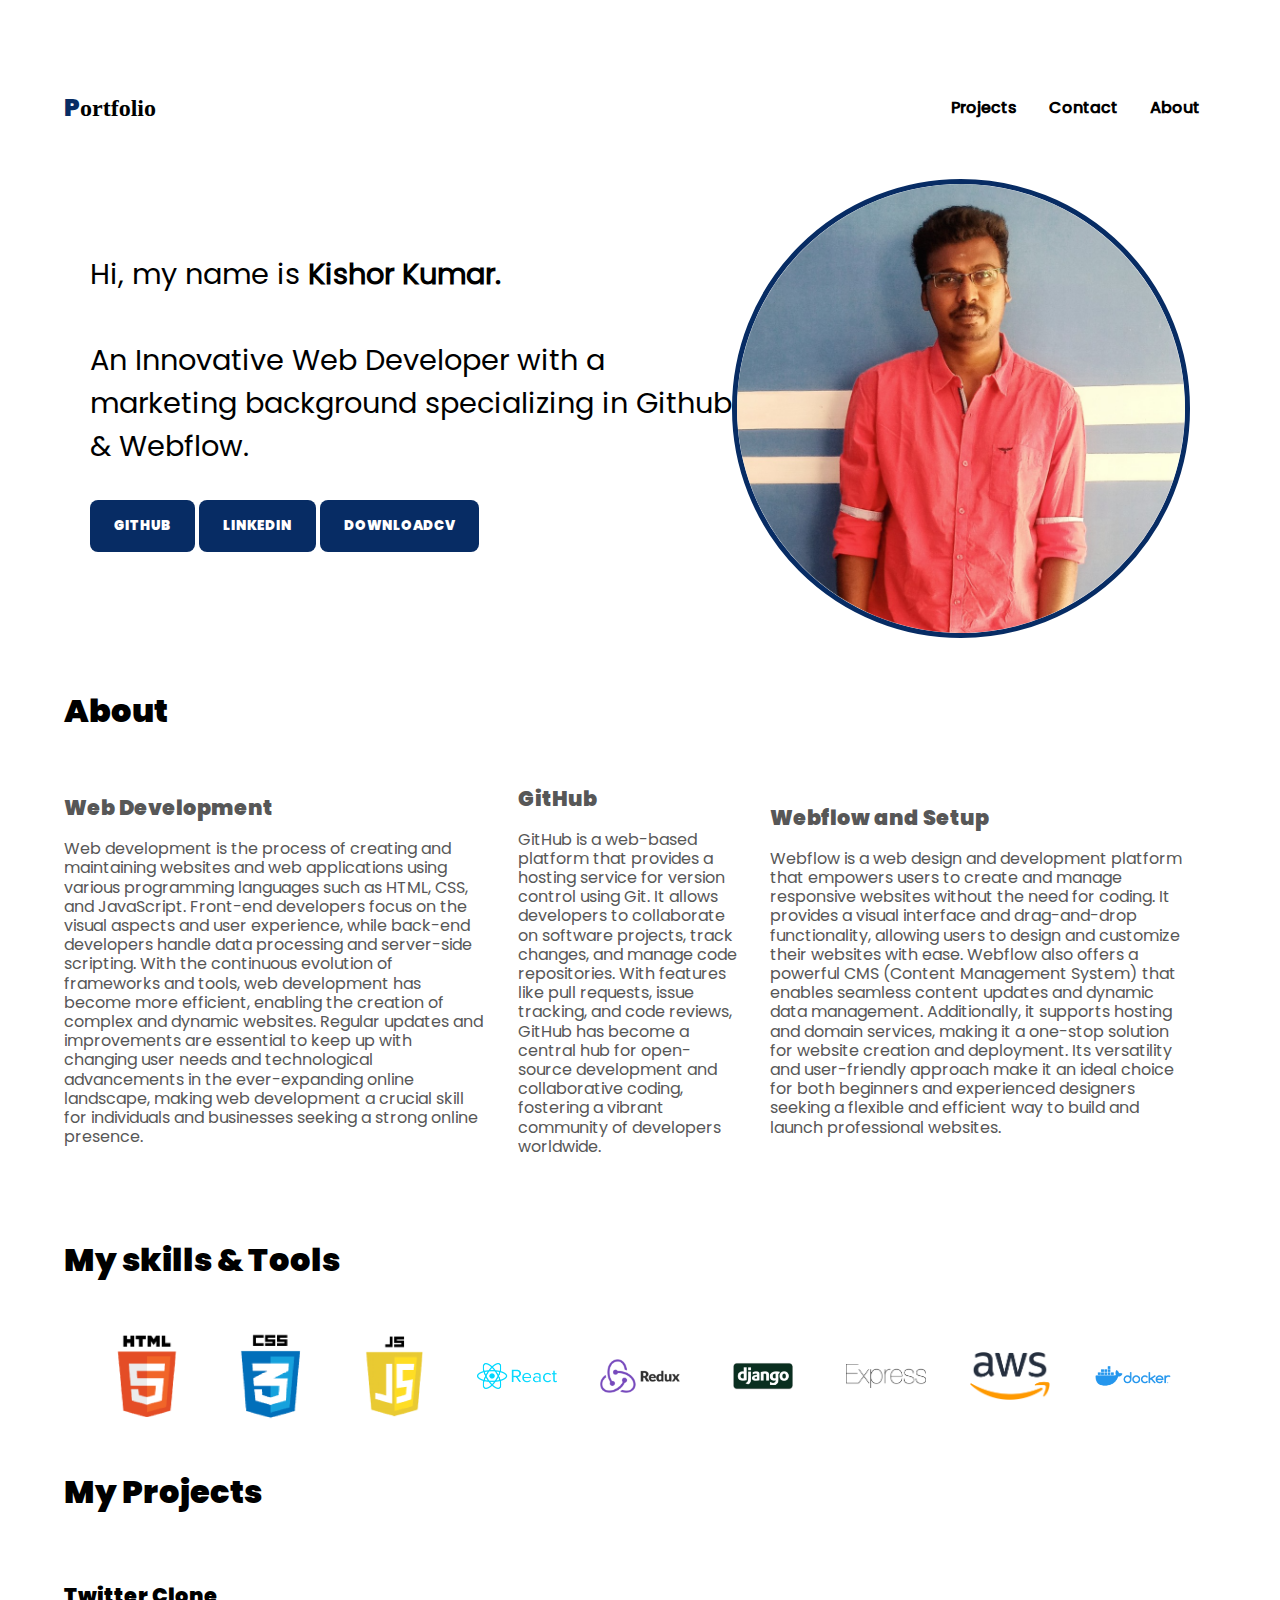
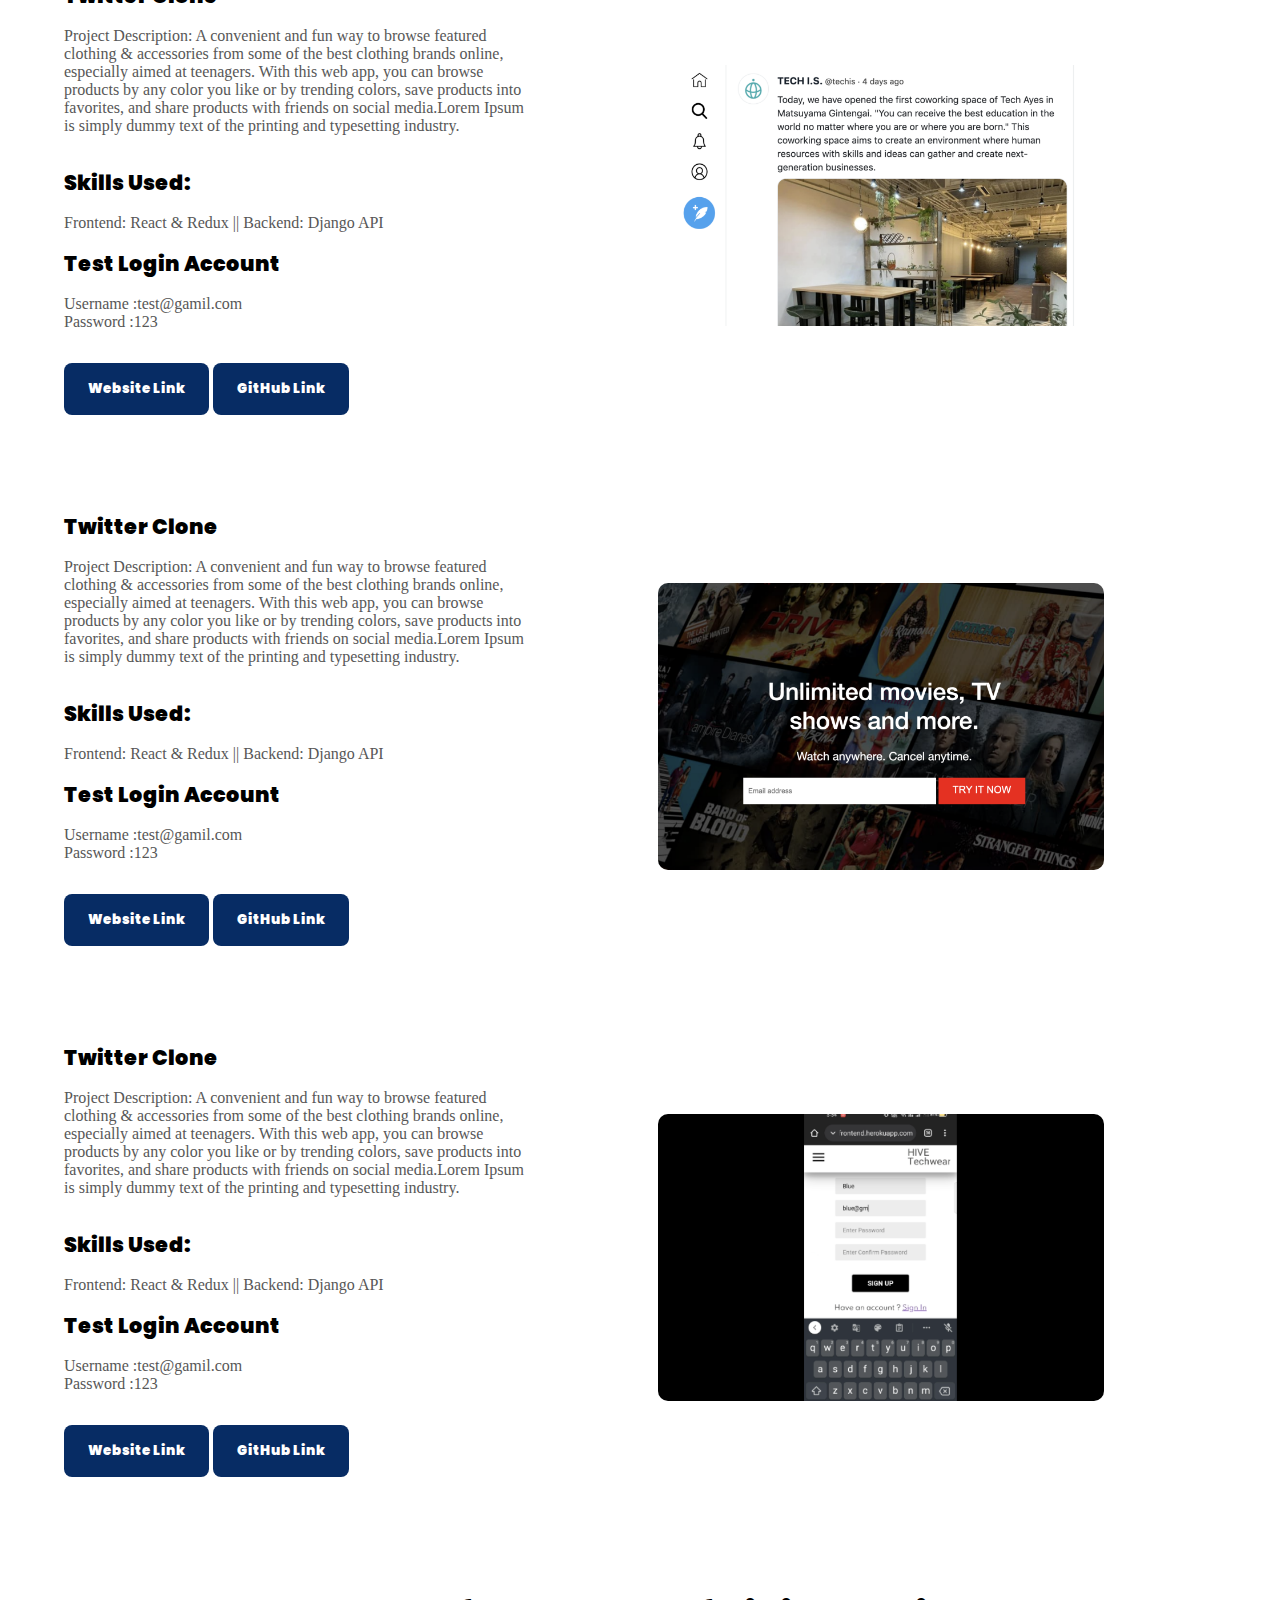
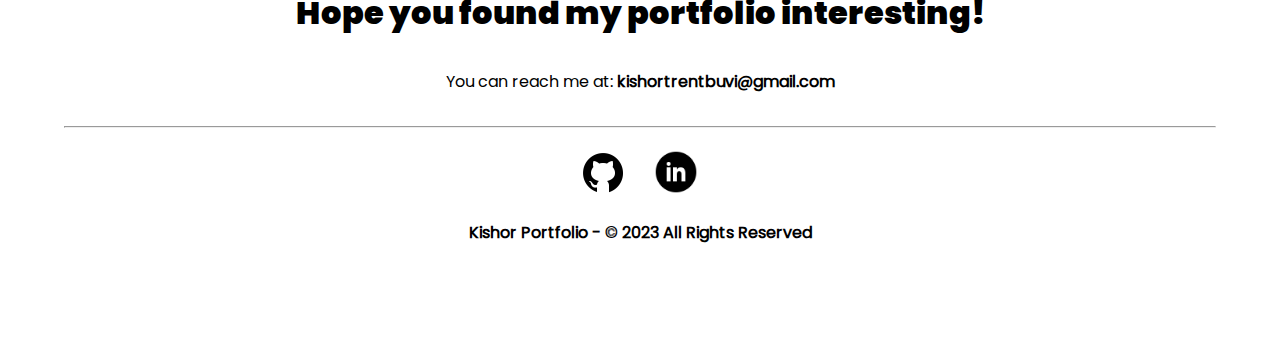
<file: index.html>
<!DOCTYPE html>

<html lang="en">

<head>
  <meta charset="UTF-8">
  <meta name="viewport" content="width=device-width, initial-scale=1.0">
  <link rel="shortcut icon" href="./assets/icons/cv.png" type="image/png">
  <link rel="stylesheet" href="./css/style.css">
  <title>Portfolio | Kishor Kumar</title>
</head>

<body>


  <header class="flex just-btwn align-cntr">
    <div class="brandLogo">
      <span>P</span>ortfolio
    </div>
    <nav class="navbarMenu">
      <ul class="flex just-btwn align-cntr">
        <li><a href="#project">Projects</a></li>
        <li><a href="#contact">Contact</a></li>
        <li><a href="#about">About</a></li>
      </ul>
    </nav>
  </header>






  <section class="title flex just-btwn align-cntr">
    <div class="titleDes">
      <div class="hi">
        <p>
          Hi, my name is <b>Kishor Kumar.</b></br></br>
          An Innovative Web Developer with a marketing background
          specializing in Github & Webflow.
        </p>
      </div>
      <div class="btn">
        <button><a href="https://github.com/kishor-18">GITHUB</a></button>
        <button><a href="https://www.linkedin.com/in/kishor-kumar-954313200/">LINKEDIN</a></button>
        <button><a href="https://drive.google.com/file/d/1jQ3F3DBSct9faHIxMQNFUsJ9Aap-tjEh/view?usp=drive_link">DOWNLOADCV</a></button>
      </div>
    </div>
    <div class="titlePic">
      <img src="./assets/img/1684782087186-fotor-20230719184755.png" alt="profile-pic" class="profilePic">
    </div>
  </section>








  <main>
    <div id="about">
      <h1>About</h1>
      <div class="aboutItem flex just-even align-cntr">
        <div class="work">
          <h2>Web Development</h2>
          <p>Web development is the process of creating and maintaining websites and web applications using various
            programming languages such as HTML, CSS, and JavaScript. Front-end developers focus on the visual aspects
            and user experience, while back-end developers handle data processing and server-side scripting. With the
            continuous evolution of frameworks and tools, web development has become more efficient, enabling the
            creation of complex and dynamic websites. Regular updates and improvements are essential to keep up with
            changing user needs and technological advancements in the ever-expanding online landscape, making web
            development a crucial skill for individuals and businesses seeking a strong online presence.</p>
        </div>
        <div class="work">
          <h2>GitHub</h2>
          <p>GitHub is a web-based platform that provides a hosting service for version control using Git. It allows
            developers to collaborate on software projects, track changes, and manage code repositories. With features
            like pull requests, issue tracking, and code reviews, GitHub has become a central hub for open-source
            development and collaborative coding, fostering a vibrant community of developers worldwide.</p>
        </div>
        <div class="work">
          <h2>Webflow and Setup</h2>
          <p>Webflow is a web design and development platform that empowers users to create and manage responsive
            websites without the need for coding. It provides a visual interface and drag-and-drop functionality,
            allowing users to design and customize their websites with ease. Webflow also offers a powerful CMS (Content
            Management System) that enables seamless content updates and dynamic data management. Additionally, it
            supports hosting and domain services, making it a one-stop solution for website creation and deployment. Its
            versatility and user-friendly approach make it an ideal choice for both beginners and experienced designers
            seeking a flexible and efficient way to build and launch professional websites.</p>
        </div>
      </div>
    </div>

    <div id="skill">
      <h1 class="skillHead">My skills & Tools</h1>
      <div class="skills flex align-cntr just-even f-wrap">
        <img src="./assets/img/image 29.png" alt="html" class="skill-item">
        <img src="./assets/img/image 30.png" alt="css" class="skill-item">
        <img src="./assets/img/image 35.png" alt="javascript" class="skill-item">
        <img src="./assets/img/image 37.png" alt="react" class="skill-item">
        <img src="./assets/img/redux-icon.png" alt="redux" class="skill-item">
        <img src="./assets/img/image 33.png" alt="django" class="skill-item">
        <img src="./assets/img/Vector.png" alt="express" class="skill-item">
        <img src="./assets/img/aws.png" alt="aws" class="skill-item">
        <img src="./assets/img/image 46.png" alt="docker" class="skill-item">
      </div>
    </div>

    <div id="project">
      <h1 class="projectHead">My Projects</h1>
      <div class="projItem flex just-even align-cntr">
        <div class="projectDes">
          <h2>Twitter Clone</h2>
          <p>Project Description: A convenient and fun
            way to browse featured
            clothing & accessories from some of the
            best clothing brands online, especially aimed at teenagers. With
            this web app, you can browse products by
            any color you like or by trending colors, save products into
            favorites, and share products with friends on
            social media.Lorem Ipsum is simply dummy text of the printing and
            typesetting industry.</p>
          <div class="projDesDetail">
            <span>
              <h2>Skills Used:</h2>
            </span>
            Frontend: React & Redux || Backend: Django API
            <h2>Test Login Account</h2>
            <span>Username :test@gamil.com</span>
            <p>Password :123</p>
          </div>
          <div class="btn">
            <button><a href="#">Website Link</a></button>
            <button><a href="#">GitHub Link</a></button>
          </div>
        </div>
        <div class="projectScst">
          <img src="./assets/img/image 47.png" alt="pro-1" class="projPic">
        </div>
      </div>

      <div class="projItem flex just-even align-cntr">
        <div class="projectDes">
          <h2>Twitter Clone</h2>
          <p>Project Description: A convenient and fun way to browse featured clothing & accessories from some of the
            best clothing brands online, especially aimed at teenagers. With this web app, you can browse products by
            any color you like or by trending colors, save products into favorites, and share products with friends on
            social media.Lorem Ipsum is simply dummy text of the printing and typesetting industry.</p>
          <div class="projDesDetail">
            <span>
              <h2>Skills Used:</h2>
            </span>Frontend: React & Redux || Backend: Django API
            <h2>Test Login Account</h2>
            <span>Username :test@gamil.com</span>
            <p>Password :123</p>
          </div>
          <div class="btn">
            <button><a href="#">Website Link</a></button>
            <button><a href="#">GitHub Link</a></button>
          </div>
        </div>
        <div class="projectScst">
          <img src="./assets/img/image 48.png" alt="pro-2" class="projPic">
        </div>
      </div>
      <div class="projItem flex just-even align-cntr">
        <div class="projectDes">
          <h2>Twitter Clone</h2>
          <p>Project Description: A convenient and fun way to browse featured clothing & accessories from some of the
            best clothing brands online, especially aimed at teenagers. With this web app, you can browse products by
            any color you like or by trending colors, save products into favorites, and share products with friends on
            social media.Lorem Ipsum is simply dummy text of the printing and typesetting industry.</p>
          <div class="projDesDetail">
            <span>
              <h2>Skills Used:</h2>
            </span>Frontend: React & Redux || Backend: Django API
            <h2>Test Login Account</h2>
            <span>Username :test@gamil.com</span>
            <p>Password :123</p>
          </div>
          <div class="btn">
            <button><a href="#">Website Link</a></button>
            <button><a href="#">GitHub Link</a></button>
          </div>
        </div>
        <div class="projectScst">
          <img src="./assets/img/Screenshot 2022-07-12 at 3.44 1.png" alt="pro-2" class="projPic">
        </div>
      </div>
    </div>
   </div>
   
  </main>


  <footer id="contact">
    <h1>Hope you found my portfolio interesting!</h1>
    <p>You can reach me at:
    <a id="email" href="https://mail.google.com/mail/u/0/?tab=rm&ogbl#inbox" target="_blank">kishortrentbuvi@gmail.com</a>
    </p>      
    <hr>
    <div class="socialIcons">
      <a href="https://github.com/kishor-18"><img src="./assets/img/github.png" alt="github" class="git"></a>
      <a href="https://www.linkedin.com/in/kishor-kumar-954313200/"><img src="./assets/img/linkedin.png" alt="linkedin"
          class="link"></a>
    </div>
    <p id="copy">Kishor Portfolio - © 2023 All Rights Reserved</p>
  </footer>
</body>

</html>
</file>
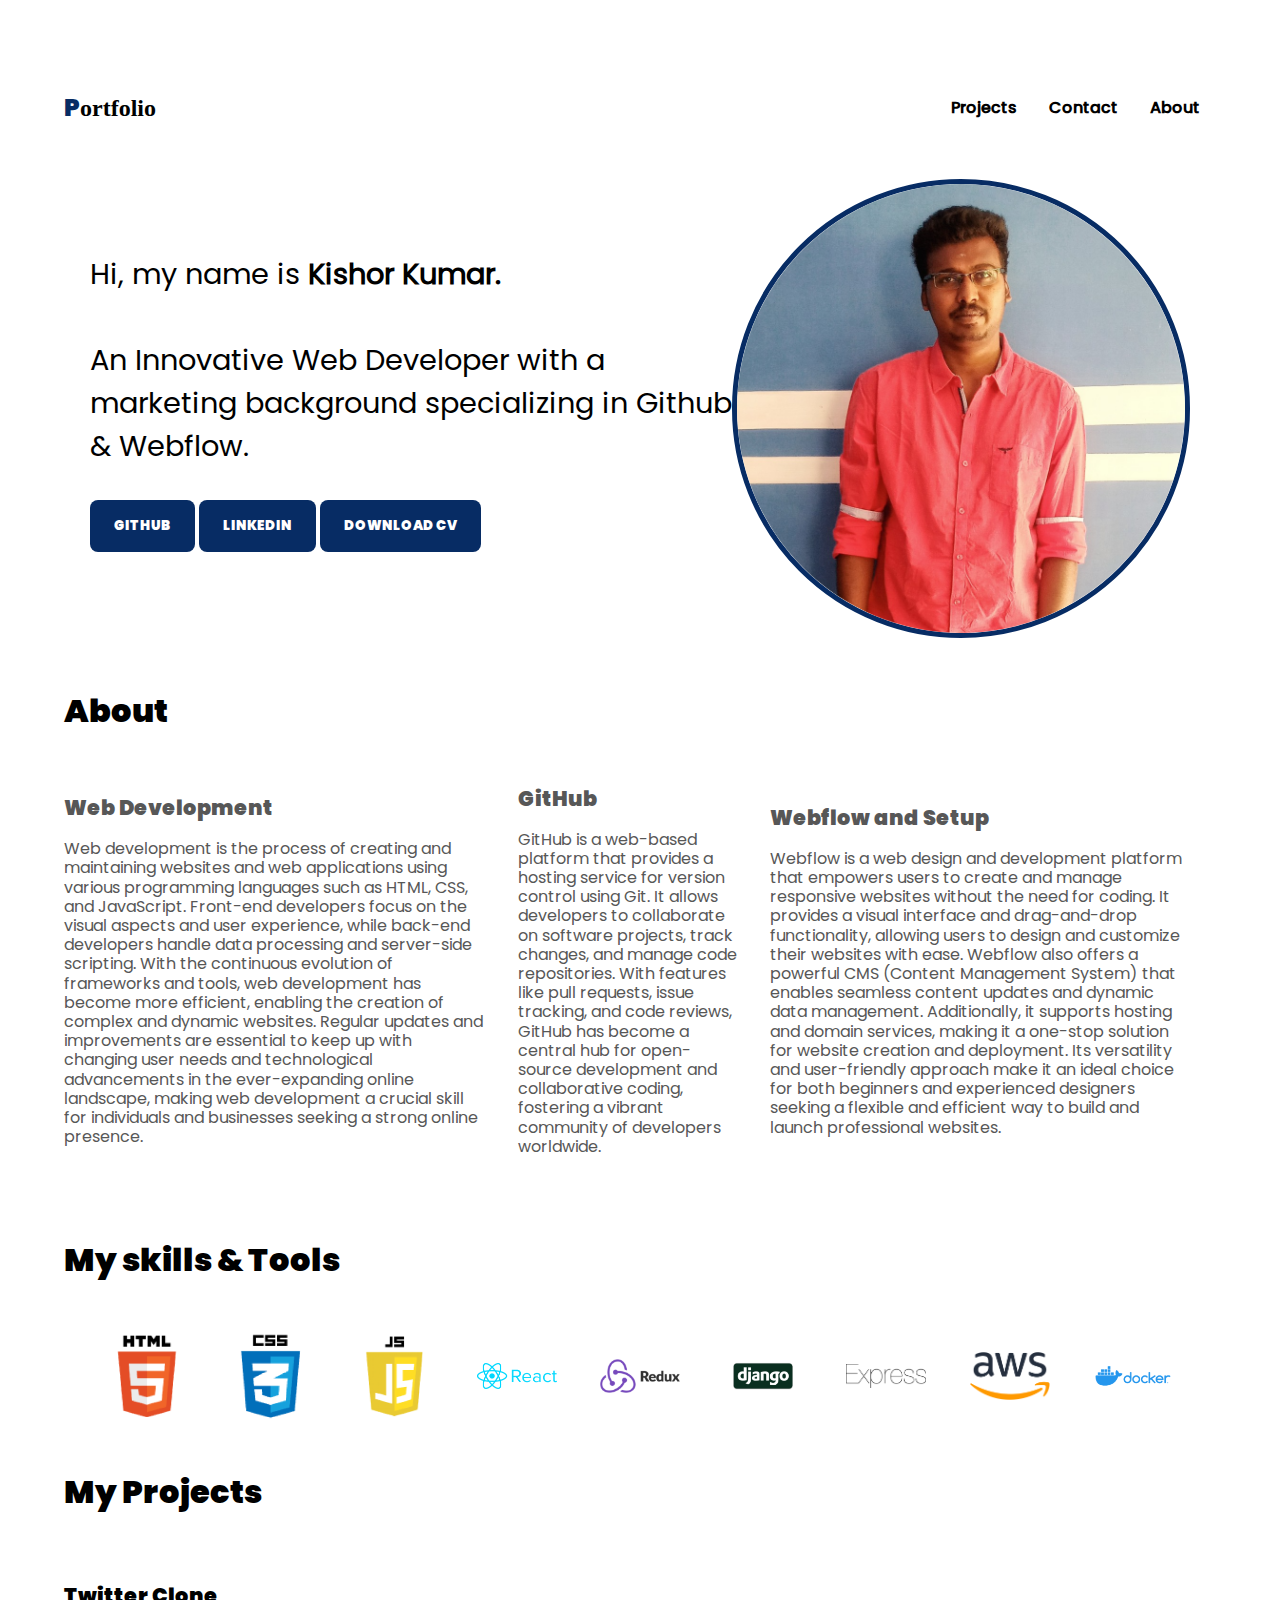
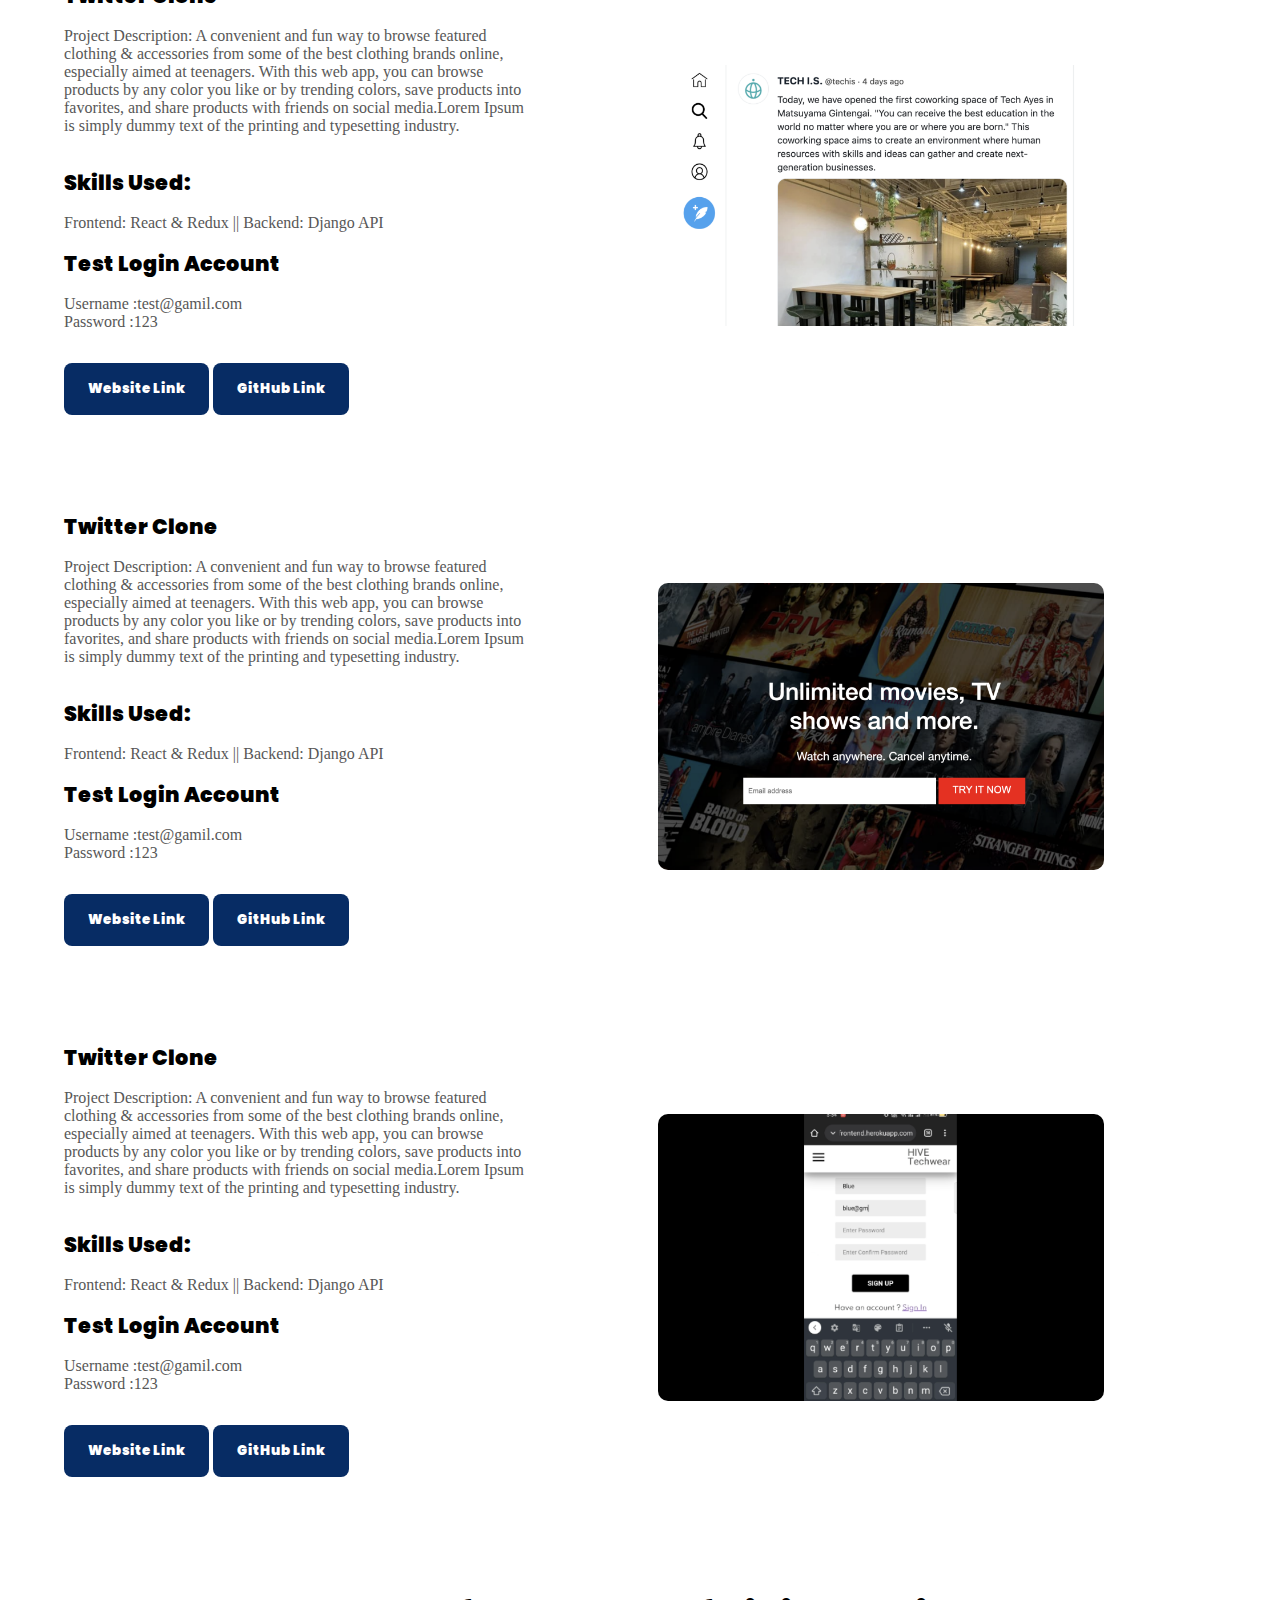
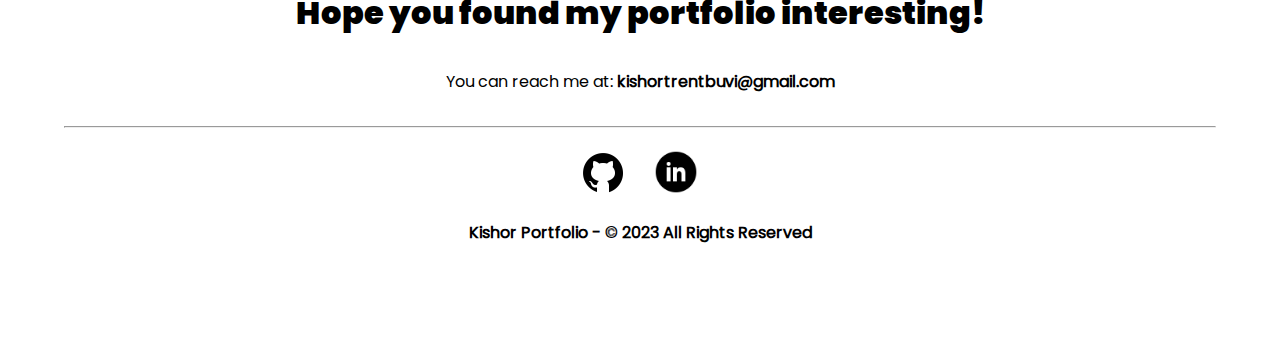
<file: templates/index.html>
<!DOCTYPE html>

<html lang="en">

<head>
  <meta charset="UTF-8">
  <meta name="viewport" content="width=device-width, initial-scale=1.0">
  <link rel="shortcut icon" href="../assets/icons/cv.png" type="image/png">
  <link rel="stylesheet" href="../css/style.css">
  <title>Portfolio | Kishor Kumar</title>
</head>

<body>


  <header class="flex just-btwn align-cntr">
    <div class="brandLogo">
      <span>P</span>ortfolio
    </div>
    <nav class="navbarMenu">
      <ul class="flex just-btwn align-cntr">
        <li><a href="#project">Projects</a></li>
        <li><a href="#contact">Contact</a></li>
        <li><a href="#about">About</a></li>
      </ul>
    </nav>
  </header>






  <section class="title flex just-btwn align-cntr">
    <div class="titleDes">
      <div class="hi">
        <p>
          Hi, my name is <b>Kishor Kumar.</b></br></br>
          An Innovative Web Developer with a marketing background
          specializing in Github & Webflow.
        </p>
      </div>
      <div class="btn">
        <button><a href="https://github.com/kishor-18">GITHUB</a></button>
        <button><a href="https://www.linkedin.com/in/kishor-kumar-954313200/">LINKEDIN</a></button>
        <button><a href="https://drive.google.com/file/d/1jQ3F3DBSct9faHIxMQNFUsJ9Aap-tjEh/view?usp=drive_link">DOWNLOAD CV</a></button>
      </div>
    </div>
    <div class="titlePic">
      <img src="../assets/img/1684782087186-fotor-20230719184755.png" alt="profile-pic" class="profilePic">
    </div>
  </section>








  <main>
    <div id="about">
      <h1>About</h1>
      <div class="aboutItem flex just-even align-cntr">
        <div class="work">
          <h2>Web Development</h2>
          <p>Web development is the process of creating and maintaining websites and web applications using various
            programming languages such as HTML, CSS, and JavaScript. Front-end developers focus on the visual aspects
            and user experience, while back-end developers handle data processing and server-side scripting. With the
            continuous evolution of frameworks and tools, web development has become more efficient, enabling the
            creation of complex and dynamic websites. Regular updates and improvements are essential to keep up with
            changing user needs and technological advancements in the ever-expanding online landscape, making web
            development a crucial skill for individuals and businesses seeking a strong online presence.</p>
        </div>
        <div class="work">
          <h2>GitHub</h2>
          <p>GitHub is a web-based platform that provides a hosting service for version control using Git. It allows
            developers to collaborate on software projects, track changes, and manage code repositories. With features
            like pull requests, issue tracking, and code reviews, GitHub has become a central hub for open-source
            development and collaborative coding, fostering a vibrant community of developers worldwide.</p>
        </div>
        <div class="work">
          <h2>Webflow and Setup</h2>
          <p>Webflow is a web design and development platform that empowers users to create and manage responsive
            websites without the need for coding. It provides a visual interface and drag-and-drop functionality,
            allowing users to design and customize their websites with ease. Webflow also offers a powerful CMS (Content
            Management System) that enables seamless content updates and dynamic data management. Additionally, it
            supports hosting and domain services, making it a one-stop solution for website creation and deployment. Its
            versatility and user-friendly approach make it an ideal choice for both beginners and experienced designers
            seeking a flexible and efficient way to build and launch professional websites.</p>
        </div>
      </div>
    </div>

    <div id="skill">
      <h1 class="skillHead">My skills & Tools</h1>
      <div class="skills flex align-cntr just-even f-wrap">
        <img src="../assets/img/image 29.png" alt="html" class="skill-item">
        <img src="../assets/img/image 30.png" alt="css" class="skill-item">
        <img src="../assets/img/image 35.png" alt="javascript" class="skill-item">
        <img src="../assets/img/image 37.png" alt="react" class="skill-item">
        <img src="../assets/img/redux-icon.png" alt="redux" class="skill-item">
        <img src="../assets/img/image 33.png" alt="django" class="skill-item">
        <img src="../assets/img/Vector.png" alt="express" class="skill-item">
        <img src="../assets/img/aws.png" alt="aws" class="skill-item">
        <img src="../assets/img/image 46.png" alt="docker" class="skill-item">
      </div>
    </div>

    <div id="project">
      <h1 class="projectHead">My Projects</h1>
      <div class="projItem flex just-even align-cntr">
        <div class="projectDes">
          <h2>Twitter Clone</h2>
          <p>Project Description: A convenient and fun
            way to browse featured
            clothing & accessories from some of the
            best clothing brands online, especially aimed at teenagers. With
            this web app, you can browse products by
            any color you like or by trending colors, save products into
            favorites, and share products with friends on
            social media.Lorem Ipsum is simply dummy text of the printing and
            typesetting industry.</p>
          <div class="projDesDetail">
            <span>
              <h2>Skills Used:</h2>
            </span>
            Frontend: React & Redux || Backend: Django API
            <h2>Test Login Account</h2>
            <span>Username :test@gamil.com</span>
            <p>Password :123</p>
          </div>
          <div class="btn">
            <button><a href="#">Website Link</a></button>
            <button><a href="#">GitHub Link</a></button>
          </div>
        </div>
        <div class="projectScst">
          <img src="../assets/img/image 47.png" alt="pro-1" class="projPic">
        </div>
      </div>

      <div class="projItem flex just-even align-cntr">
        <div class="projectDes">
          <h2>Twitter Clone</h2>
          <p>Project Description: A convenient and fun way to browse featured clothing & accessories from some of the
            best clothing brands online, especially aimed at teenagers. With this web app, you can browse products by
            any color you like or by trending colors, save products into favorites, and share products with friends on
            social media.Lorem Ipsum is simply dummy text of the printing and typesetting industry.</p>
          <div class="projDesDetail">
            <span>
              <h2>Skills Used:</h2>
            </span>Frontend: React & Redux || Backend: Django API
            <h2>Test Login Account</h2>
            <span>Username :test@gamil.com</span>
            <p>Password :123</p>
          </div>
          <div class="btn">
            <button><a href="#">Website Link</a></button>
            <button><a href="#">GitHub Link</a></button>
          </div>
        </div>
        <div class="projectScst">
          <img src="../assets/img/image 48.png" alt="pro-2" class="projPic">
        </div>
      </div>
      <div class="projItem flex just-even align-cntr">
        <div class="projectDes">
          <h2>Twitter Clone</h2>
          <p>Project Description: A convenient and fun way to browse featured clothing & accessories from some of the
            best clothing brands online, especially aimed at teenagers. With this web app, you can browse products by
            any color you like or by trending colors, save products into favorites, and share products with friends on
            social media.Lorem Ipsum is simply dummy text of the printing and typesetting industry.</p>
          <div class="projDesDetail">
            <span>
              <h2>Skills Used:</h2>
            </span>Frontend: React & Redux || Backend: Django API
            <h2>Test Login Account</h2>
            <span>Username :test@gamil.com</span>
            <p>Password :123</p>
          </div>
          <div class="btn">
            <button><a href="#">Website Link</a></button>
            <button><a href="#">GitHub Link</a></button>
          </div>
        </div>
        <div class="projectScst">
          <img src="../assets/img/Screenshot 2022-07-12 at 3.44 1.png" alt="pro-2" class="projPic">
        </div>
      </div>
    </div>
    </div>
    
  </main>

  <footer id="contact">
    <h1>Hope you found my portfolio interesting!</h1>
    <p>You can reach me at:
      <a id="email" href="https://mail.google.com/mail/u/0/?tab=rm&ogbl#inbox" target="_blank">kishortrentbuvi@gmail.com</a>
    </p>
    <hr>
    <div class="socialIcons">
      <a href="https://github.com/kishor-18"><img src="../assets/img/github.png" alt="github" class="git"></a>
      <a href="https://www.linkedin.com/in/kishor-kumar-954313200/"><img src="../assets/img/linkedin.png" alt="linkedin" class="link"></a>
    </div>
    <p id="copy">Kishor Portfolio - © 2023 All Rights Reserved</p>
  </footer>
</body>
</html>
</file>
<file: css/style.css>
@font-face {
    font-family: "PoppinsBlack";
    src: url(../assets/fonts/Poppins-Black.ttf);
  }
  
  @font-face {
    font-family: "PoppinsMed";
    src: url(../assets/fonts/Poppins-Medium.ttf);
  }
  @font-face {
    font-family: "PoppinsBold";
    src: url(../assets/fonts/Poppins-Black.ttf);
  }
  @font-face {
    font-family: "PoppinsReg";
    src: url(../assets/fonts/Poppins-Regular.ttf);
  }
  
  
  
  * {
    box-sizing: border-box;
    margin: 0;
    padding: 0;
  }
  
  body {
    padding: 5%;
  }
  
  
  .flex {
    display: flex;
  }
  
  .just-cntr {
    justify-content: center;
  }
  
  .just-even {
    justify-content: space-evenly;
  }
  
  .just-btwn {
    justify-content: space-between;
  }
  
  .just-arnd {
    justify-content: space-around;
  }
  
  .align-cntr {
    align-items: center;
  }
  
  .f-wrap {
    flex-wrap: wrap;
  }
  
  a {
    text-decoration: none;
    color: black;
    font-weight: bold;
  }
  
  
  header {
    width: 100%;
    padding: 2vw 0;
  }
  
  header nav.navbarMenu ul {
    list-style: none;
  }
  
  header nav.navbarMenu ul li a {
    margin: 1rem;
    font-family: "PoppinsMed";
    font-size: 1rem;
    color: black;
  }
  
  .brandLogo {
    font-family: "Poppins";
    font-size: 1.5rem;
    font-weight: bold;
  }
  
  .brandLogo span {
    color: #072c64;
    font-family: "PoppinsBold";
    font-size: 1.5rem;
    font-weight: bold;
  }
  
  section.title {
    padding: 1vw 2vw;
    width: 100%;
  }
  
  section.title .titleDes p {
    font-size: 1.8rem;
    font-family: "PoppinsReg";
    padding: 1rem 0rem;
  }
  
  button {
    padding: 1rem 1.5rem;
    background-color: #072c64;
    border: none;
    outline: none;
    color: rgba(8, 38, 172, 0.555);
    font-family: "PoppinsBold";
    border-radius: 8px;
    margin: 1rem 0rem 1rem 0rem;
  }
  
  button a {
    color: white;
  }

  section.title .titlePic {
    margin-top: 1rem;
  }
  
  section.title .titlePic img.profilePic {
    border-radius: 50%;
    border: 5px solid #072c64;
    width: 100%;
  }
  
  
  main #about {
    margin-bottom: 2rem;
  }
  
  main #about h1 {
    padding: 2rem 0rem;
    font-family: "PoppinsBold";
  }
  
  main #about .aboutItem {
    color: #575757;
  }
  
  main #about .aboutItem .work h2 {
    font-family: "PoppinsBlack";
    padding: 1rem 0rem;
    font-size: 1.3rem;
  }
  
  main #about .aboutItem .work p {
    font-family: "PoppinsReg";
    margin-right: 2rem;
    font-size: 1rem;
    line-height: 1.2rem;
  }
  

  
  main h1.skillHead {
    padding: 3rem 0rem;
    font-family: "PoppinsBlack";
  }
  
  main .skills img {
    width: 5rem;
  }
  
  
  main h1.projectHead {
    padding: 3rem 0rem;
    font-family: "PoppinsBlack";
  }
  
  main #project .projItem {
    margin-bottom: 4rem;
  }
  
  main #project .projItem .projectDes h2 {
    padding: 1rem 0rem;
    font-family: "PoppinsBold";
    font-size: 1.3rem;
    color: black;
  }
  
  main #project .projItem .projectDes {
    color: #575757;
    margin-right: 8rem;
  }
  
  main #project .projItem .projectDes .projDesDetail {
    padding: 1rem 0rem;
  }
  
  main #project .projItem .projectScst img {
    width: 80%;
    border-radius: 10px;
    margin: 1rem 0;
  }
  

  
  footer#contact {
    text-align: center;
  }
  
  footer#contact h1 {
    padding: 2rem 0rem;
    font-family: "PoppinsBold";
  }
  
  footer#contact p {
    padding-bottom: 2rem;
    font-family: "PoppinsReg";
    font-size: 100%;
  }
  
  footer#contact .socialIcons {
    padding: 1.2rem;
  }
  
  footer#contact .socialIcons img.git {
    width: 3rem;
    margin-right: 20px;
  }
  
  footer#contact .socialIcons img.link {
    width: 3.1rem;
  }
  
  footer#contact p#copy {
    font-size: 1rem;
    font-family: "PoppinsReg";
    font-weight: 600;
  }
  

  
  @media screen and (max-width: 800px) {
    section.title {
      flex-direction: column-reverse;
    }
  
    main #about .aboutItem {
      flex-direction: column;
    }
  
    main #project .projItem {
      flex-direction: column;
    }
  }
</file>
